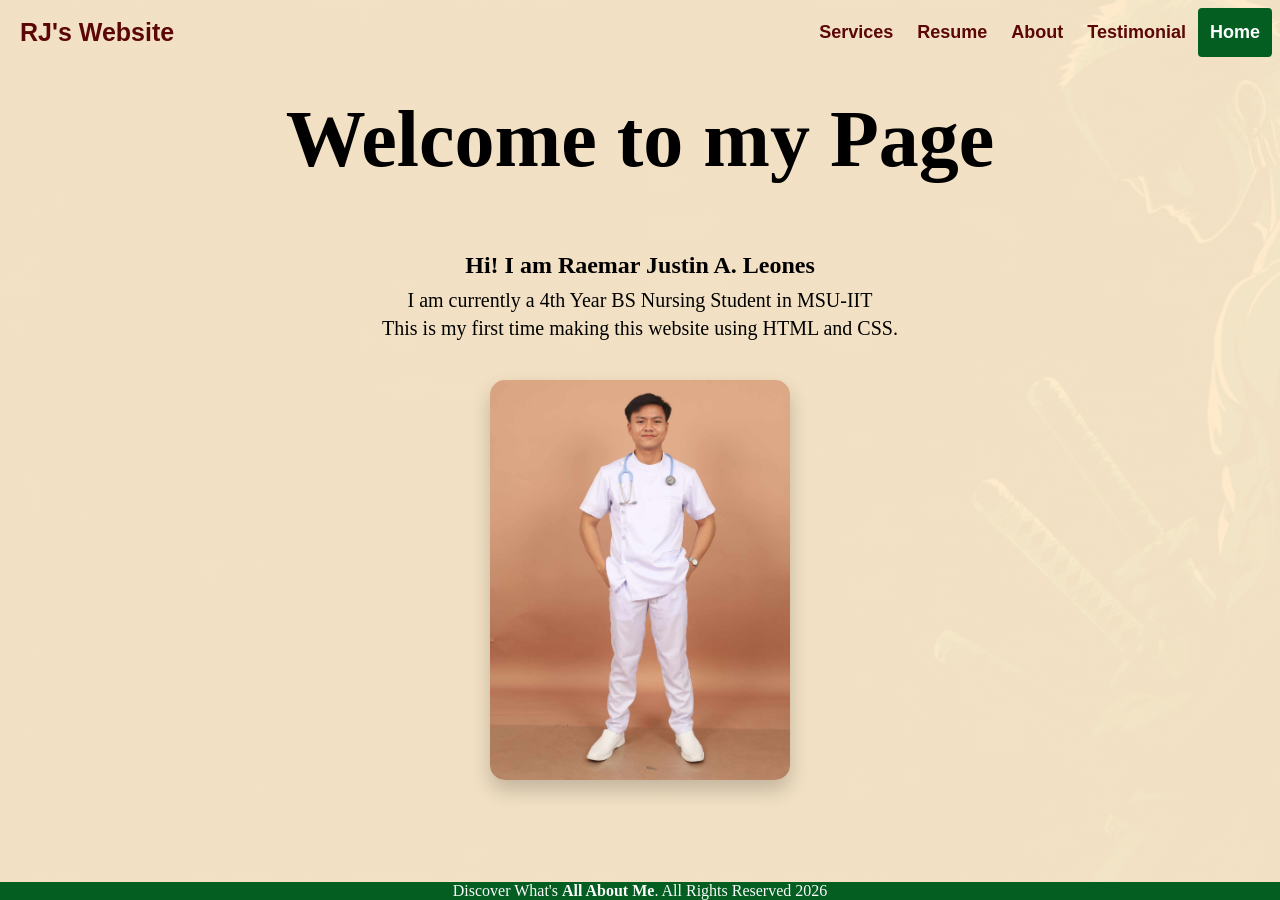
<file: index.html>
<head>
    <title>Raemar's Website </title>
    <link rel="stylesheet" type="text/css" href="style.css" media="screen">
    </head>
    
    
    <body data-new-gr-c-s-check-loaded="14.1195.0" data-gr-ext-installed="">
        <header>
            <div class="header">
                <div class="header-Center">
                    <a href="index.html" class="logo">RJ's Website</a>
                </div>
            <div class="header-Right">
                <a href="services.html">Services</a>
                <a href="resume.html">Resume</a>
                <a href="about.html">About</a>
                 <a href="testimonials.html">Testimonial</a>
                <a class="active" href="index.html">Home</a>
            </div>
        </div>
    
        </header>
    
        <section style="text-align: center; padding: 20px;">

    <h1>Welcome to my Page</h1>

    <h2 style="margin-bottom: 10px;">Hi! I am Raemar Justin A. Leones</h2>

    <p style="font-size: 20px; font-family: 'Times New Roman', serif; margin: 5px 0;">
        I am currently a 4th Year BS Nursing Student in MSU-IIT
    </p>

    <p style="font-size: 20px; font-family: 'Times New Roman', serif; margin: 5px 0 40px 0;">
        This is my first time making this website using HTML and CSS.
    </p>

    <img src="PHOTOS/PHOTO1.jpg" alt="Raemar Justin" 
         style="width: 300px; height: 400px; object-fit: cover; border-radius: 15px; box-shadow: 0 10px 20px rgba(0,0,0,0.2); transition: transform 0.3s ease;"
         onmouseover="this.style.transform='scale(1.05)'"
         onmouseout="this.style.transform='scale(1)'">

</section>
               <br>
               <br>
               <br>
               <br>
        <footer class="">
            <div class="footer"> 
                Discover What's <strong><span>All About Me</span></strong>. All Rights Reserved 2026
            </div>
        </footer>
    
    
    
    </body>
</file>
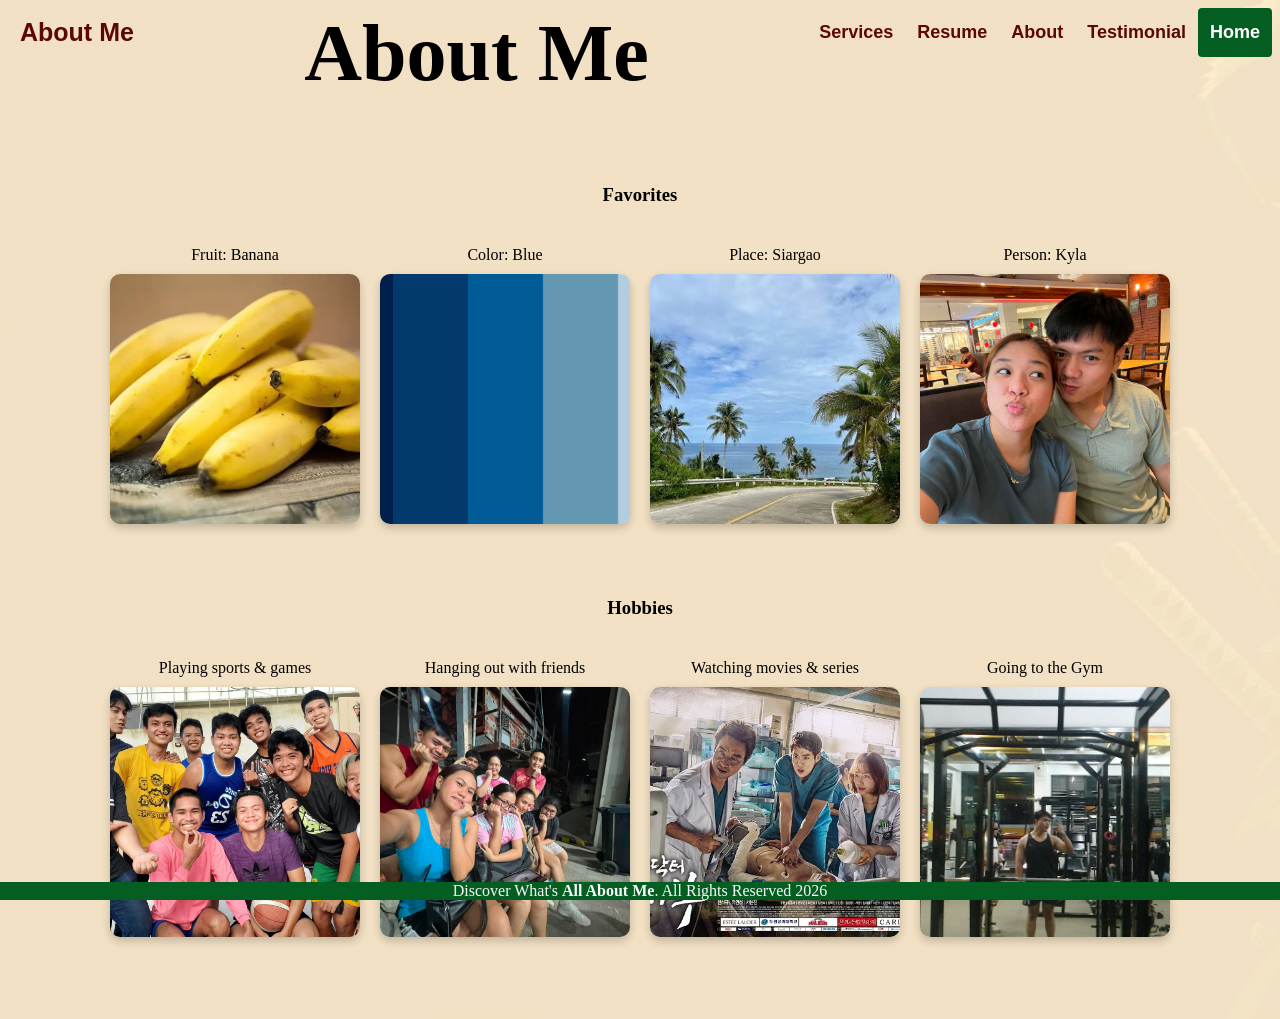
<file: about.html>
<head>
    <title>Raemar's Website </title>
    <link rel="stylesheet" type="text/css" href="style.css" media="screen">
    </head>
    
    
    <body data-new-gr-c-s-check-loaded="14.1195.0" data-gr-ext-installed="">
        <header>
            <div class="header">
                <div class="header-Left">
                    <a href="index.html" class="logo">About Me</a>
                </div>
             <div class="header-Right">
                 <a href="services.html">Services</a>
                <a href="resume.html">Resume</a>
                <a href="about.html">About</a>
                 <a href="testimonials.html">Testimonial</a>
                <a class="active" href="index.html">Home</a>
            </div>
        </div>
    
        </header> 
    
        <section>
               <h1>About Me</h1>
              <ul style="list-style-type: none; padding: 0; display: flex; justify-content: center; gap: 20px; flex-wrap: wrap;">
                <h3 style="width: 100%; text-align: center; margin-bottom: 20px;">Favorites</h3>
                
                <li style="text-align: center;">
                    Fruit: Banana
                    <br>
                    <img src="PHOTOS/PHOTO6.webp" alt="Banana" 
                         style="width:250px; height:250px; object-fit: cover; border-radius: 10px; box-shadow: 0 4px 8px rgba(0,0,0,0.2); transition: transform 0.3s ease; margin-top: 10px;"
                         onmouseover="this.style.transform='scale(1.1)'"
                         onmouseout="this.style.transform='scale(1)'">
                </li>
                
                <li style="text-align: center;">
                    Color: Blue
                    <br>
                    <img src="PHOTOS/PHOTO7.png" alt="Blue" 
                         style="width:250px; height:250px; object-fit: cover; border-radius: 10px; box-shadow: 0 4px 8px rgba(0,0,0,0.2); transition: transform 0.3s ease; margin-top: 10px;"
                         onmouseover="this.style.transform='scale(1.1)'"
                         onmouseout="this.style.transform='scale(1)'">
                </li>
                
                <li style="text-align: center;">
                    Place: Siargao
                    <br>
                    <img src="PHOTOS/PHOTO8.jfif" alt="Siargao" 
                         style="width:250px; height:250px; object-fit: cover; border-radius: 10px; box-shadow: 0 4px 8px rgba(0,0,0,0.2); transition: transform 0.3s ease; margin-top: 10px;"
                         onmouseover="this.style.transform='scale(1.1)'"
                         onmouseout="this.style.transform='scale(1)'">
                </li>
                
                <li style="text-align: center;">
                    Person: Kyla
                    <br>
                    <img src="PHOTOS/PHOTO12.jfif" alt="Kyla" 
                         style="width:250px; height:250px; object-fit: cover; border-radius: 10px; box-shadow: 0 4px 8px rgba(0,0,0,0.2); transition: transform 0.3s ease; margin-top: 10px;"
                         onmouseover="this.style.transform='scale(1.1)'"
                         onmouseout="this.style.transform='scale(1)'">
                </li>
            </ul>

            <ul style="list-style-type: none; padding: 0; display: flex; justify-content: center; gap: 20px; flex-wrap: wrap; margin-top: 50px;">
                <h3 style="width: 100%; text-align: center; margin-bottom: 20px;">Hobbies</h3>
                
                <li style="text-align: center;">
                    Playing sports & games
                    <br>
                    <img src="PHOTOS/PHOTO9.png" alt="Playing sports and games" 
                         style="width:250px; height:250px; object-fit: cover; border-radius: 10px; box-shadow: 0 4px 8px rgba(0,0,0,0.2); transition: transform 0.3s ease; margin-top: 10px;"
                         onmouseover="this.style.transform='scale(1.1)'"
                         onmouseout="this.style.transform='scale(1)'">
                </li>
                
                <li style="text-align: center;">
                    Hanging out with friends
                    <br>
                    <img src="PHOTOS/PHOTO10.jfif" alt="Hanging out with friends" 
                         style="width:250px; height:250px; object-fit: cover; border-radius: 10px; box-shadow: 0 4px 8px rgba(0,0,0,0.2); transition: transform 0.3s ease; margin-top: 10px;"
                         onmouseover="this.style.transform='scale(1.1)'"
                         onmouseout="this.style.transform='scale(1)'">
                </li>
                
                <li style="text-align: center;">
                    Watching movies & series
                    <br>
                    <img src="PHOTOS/PHOTO11.jpg" alt="Watching movies and series" 
                         style="width:250px; height:250px; object-fit: cover; border-radius: 10px; box-shadow: 0 4px 8px rgba(0,0,0,0.2); transition: transform 0.3s ease; margin-top: 10px;"
                         onmouseover="this.style.transform='scale(1.1)'"
                         onmouseout="this.style.transform='scale(1)'">
                </li>
                
                <li style="text-align: center;">
                    Going to the Gym
                    <br>
                    <img src="PHOTOS/PHOTO13.jfif" alt="Going to the Gym" 
                         style="width:250px; height:250px; object-fit: cover; border-radius: 10px; box-shadow: 0 4px 8px rgba(0,0,0,0.2); transition: transform 0.3s ease; margin-top: 10px;"
                         onmouseover="this.style.transform='scale(1.1)'"
                         onmouseout="this.style.transform='scale(1)'">
                </li>
            </ul>
               <br>
               <br>
               <br>
        </section>
    
        <footer class="">
            <div class="footer"> 
                Discover What's <strong><span>All About Me</span></strong>. All Rights Reserved 2026
            </div>
        </footer>
    
    
    
    </body>
</file>
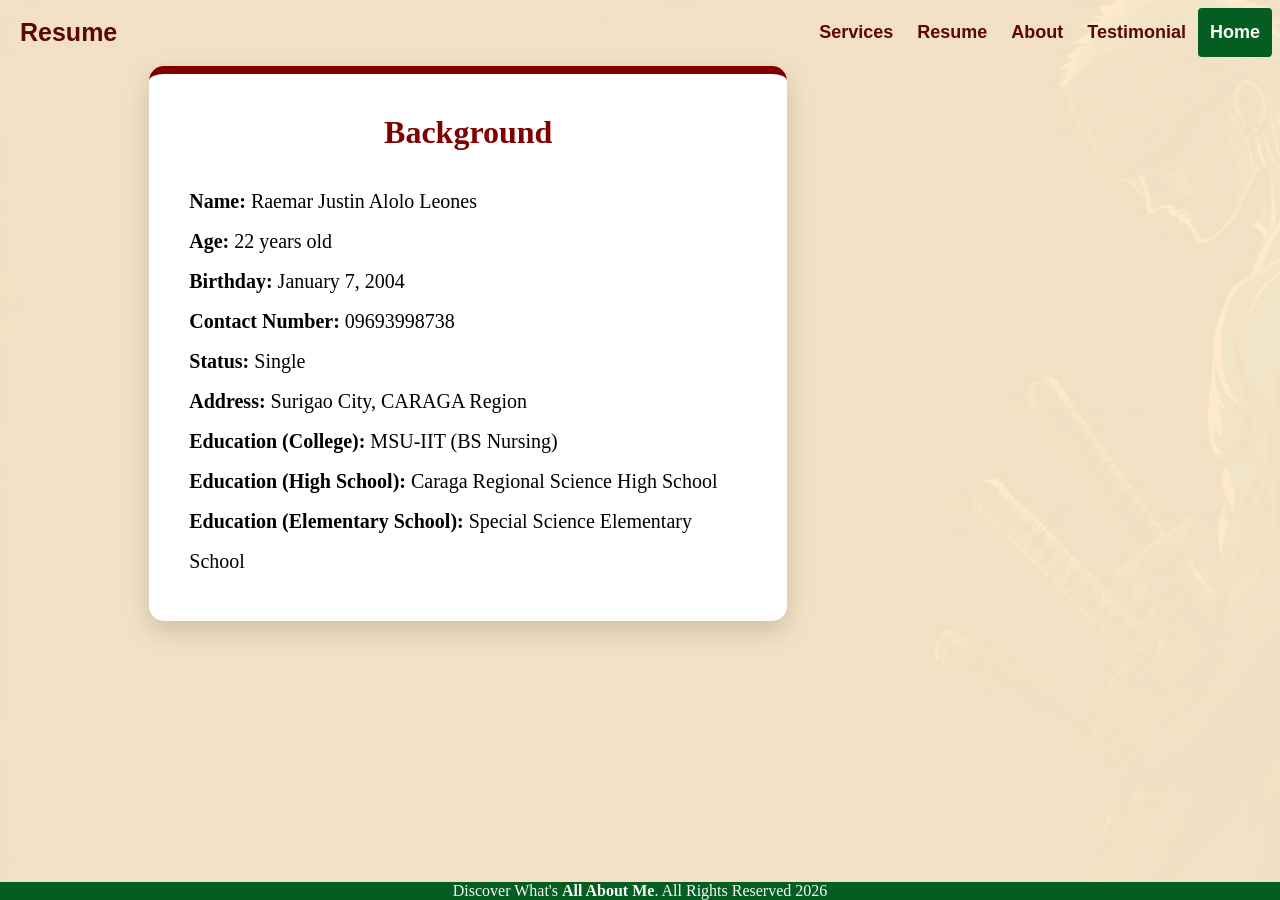
<file: resume.html>
<head>
    <title>Raemar's Website </title>
    <link rel="stylesheet" type="text/css" href="style.css" media="screen">
    </head>
    
    
    <body data-new-gr-c-s-check-loaded="14.1195.0" data-gr-ext-installed="">
        <header>
            <div class="header">
                <div class="header-Left">
                    <a href="index.html" class="logo">Resume</a>
                </div>
             <div class="header-Right">
                 <a href="services.html">Services</a>
                <a href="resume.html">Resume</a>
                <a href="about.html">About</a>
                 <a href="testimonials.html">Testimonial</a>
                <a class="active" href="index.html">Home</a>
            </div>
        </div>
    
        </header>
    
        <section style="display: flex; justify-content: center; align-items: center; min-height: 70vh; padding: 20px;">

    <div style="background-color: white; padding: 40px; border-radius: 15px; box-shadow: 0 10px 25px rgba(0,0,0,0.15); width: 100%; max-width: 600px; border-top: 8px solid #800000;">

        <h2 style="color: #800000; text-align: center; margin-top: 0; margin-bottom: 30px; font-size: 32px;">
            Background
        </h2>

        <ul style="list-style-type: none; padding: 0; margin: 0; font-size: 20px; line-height: 2;">
            <li><strong>Name:</strong> Raemar Justin Alolo Leones</li>
            <li><strong>Age:</strong> 22 years old</li>
            <li><strong>Birthday:</strong> January 7, 2004</li>
            <li><strong>Contact Number:</strong> 09693998738</li>
            <li><strong>Status:</strong> Single</li>
            <li><strong>Address:</strong> Surigao City, CARAGA Region</li>
            <li><strong>Education (College):</strong> MSU-IIT (BS Nursing)</li>
            <li><strong>Education (High School):</strong> Caraga Regional Science High School</li>
            <li><strong>Education (Elementary School):</strong> Special Science Elementary School</li>
        </ul>

    </div>
                <br>
                <br>
                <br>
              
        </section>
    
        <footer class="">
            <div class="footer"> 
                Discover What's <strong><span>All About Me</span></strong>. All Rights Reserved 2026
            </div>
        </footer>
    
    
    
    </body>
</file>
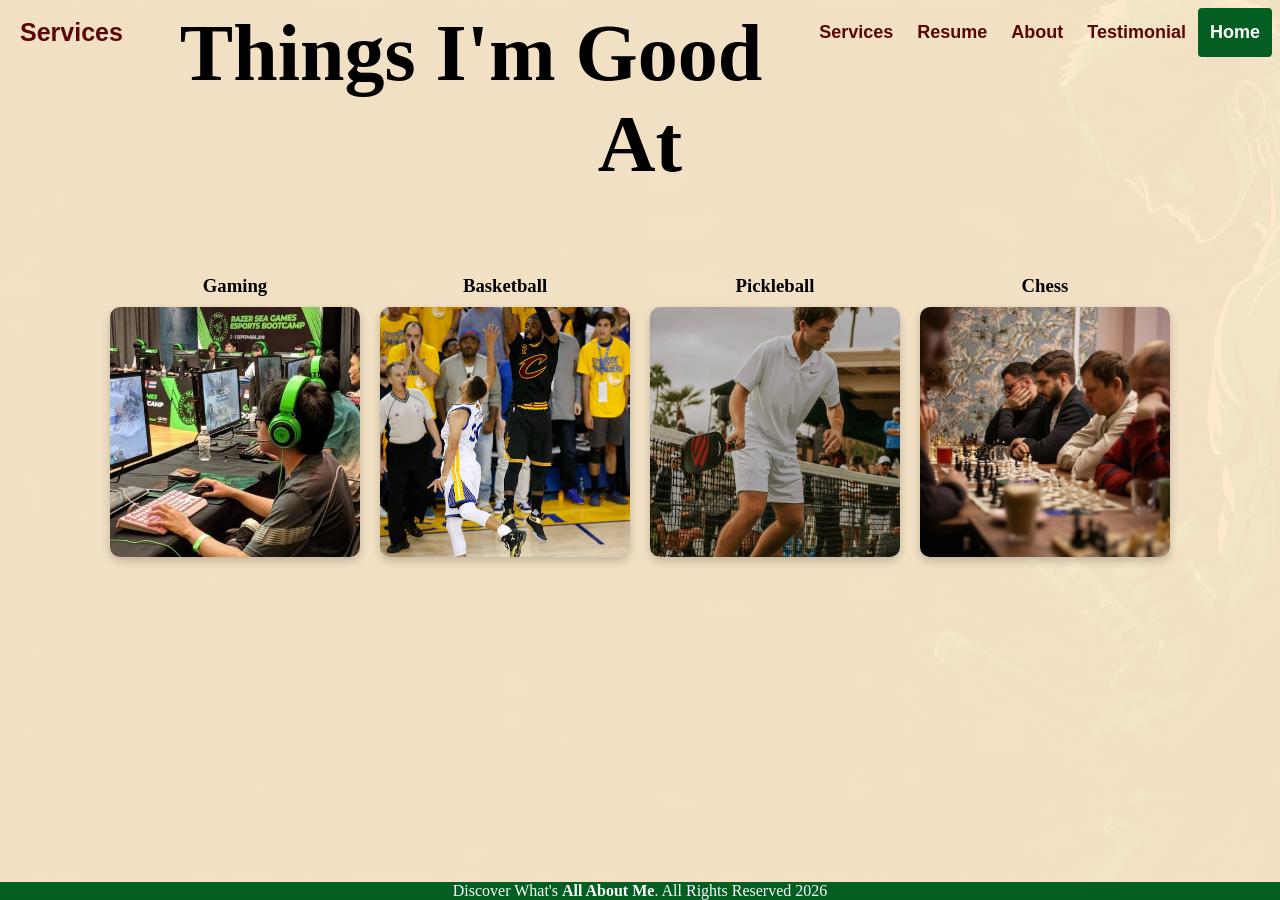
<file: services.html>
<head>
    <title>Raemar's Website </title>
    <link rel="stylesheet" type="text/css" href="style.css" media="screen">
    </head>
    
    
    <body data-new-gr-c-s-check-loaded="14.1195.0" data-gr-ext-installed="">
        <header>
            <div class="header">
                <div class="header-Left">
                    <a href="index.html" class="logo">Services</a>
                </div>
          <div class="header-Right">
               <a href="services.html">Services</a>
                <a href="resume.html">Resume</a>
                <a href="about.html">About</a>
                 <a href="testimonials.html">Testimonial</a>
                <a class="active" href="index.html">Home</a>
            </div>
        </div>
    
        </header>
    
        <section>
            <h1>Things I'm Good At</h1>
            
            <ul style="list-style-type: none; padding: 0; display: flex; justify-content: center; gap: 20px; flex-wrap: wrap;">
                
                <li style="text-align: center;">
                    <h3 style="margin-bottom: 10px;">Gaming</h3>
                    <img src="PHOTOS/PHOTO2.jfif" alt="Playing Dota 2" 
                        style="width:250px; height:250px; object-fit: cover; border-radius: 10px; box-shadow: 0 4px 8px rgba(0,0,0,0.2); transition: transform 0.3s ease;"
                        onmouseover="this.style.transform='scale(1.1)'"
                        onmouseout="this.style.transform='scale(1)'">
                </li>
                
                <li style="text-align: center;">
                    <h3 style="margin-bottom: 10px;">Basketball</h3>
                    <img src="PHOTOS/PHOTO3.jfif" alt="Kyrie My Idol" 
                        style="width:250px; height:250px; object-fit: cover; border-radius: 10px; box-shadow: 0 4px 8px rgba(0,0,0,0.2); transition: transform 0.3s ease;"
                        onmouseover="this.style.transform='scale(1.1)'"
                        onmouseout="this.style.transform='scale(1)'">
                </li>
                
                <li style="text-align: center;">
                    <h3 style="margin-bottom: 10px;">Pickleball</h3>
                    <img src="PHOTOS/PHOTO4.png" 
                        style="width:250px; height:250px; object-fit: cover; border-radius: 10px; box-shadow: 0 4px 8px rgba(0,0,0,0.2); transition: transform 0.3s ease;"
                        onmouseover="this.style.transform='scale(1.1)'"
                        onmouseout="this.style.transform='scale(1)'">
                </li>
                
                <li style="text-align: center;">
                    <h3 style="margin-bottom: 10px;">Chess</h3>
                    <img src="PHOTOS/PHOTO5.webp" 
                        style="width:250px; height:250px; object-fit: cover; border-radius: 10px; box-shadow: 0 4px 8px rgba(0,0,0,0.2); transition: transform 0.3s ease;"
                        onmouseover="this.style.transform='scale(1.1)'"
                        onmouseout="this.style.transform='scale(1)'">
                </li>
                </ul>
                <br>
                <br>
        </section>
        
    
        <footer class="">
            <div class="footer"> 
                Discover What's <strong><span>All About Me</span></strong>. All Rights Reserved 2026
            </div>
        </footer>
    
    
    
    </body>
</file>
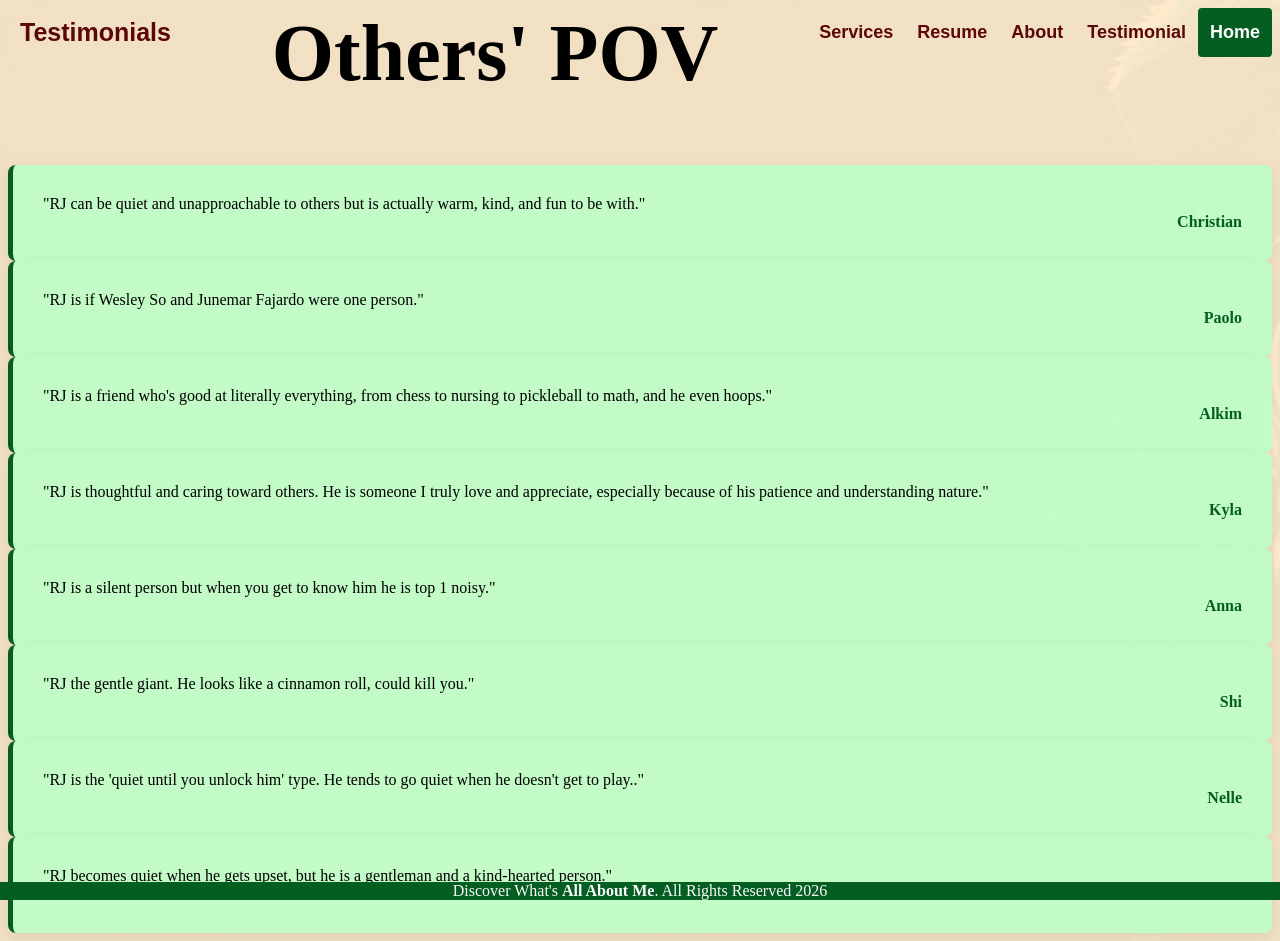
<file: testimonials.html>
<head>
    <title>Raemar's Website </title>
    <link rel="stylesheet" type="text/css" href="style.css" media="screen">
    </head>
    
    
    <body data-new-gr-c-s-check-loaded="14.1195.0" data-gr-ext-installed="">
        <header>
            <div class="header">
                <div class="header-Left">
                    <a href="index.html" class="logo">Testimonials</a>
                </div>
             <div class="header-Right">
                <a href="services.html">Services</a>
                <a href="resume.html">Resume</a>
                <a href="about.html">About</a>
                 <a href="testimonials.html">Testimonial</a>
                <a class="active" href="index.html">Home</a>
            </div>
        </div>
    
        </header>
    
        <section>
               <h1>Others' POV</h1>
                 <div class="quote-card">
                        <div class="quote">
                            "RJ can be quiet and unapproachable to others but is actually warm, kind, and fun to be with."
                        </div>
                        <div class="author">
                            Christian
                        </div>
                </div>
                 <div class="quote-card">
                        <div class="quote">
                            "RJ is if Wesley So and Junemar Fajardo were one person."
                        </div>
                        <div class="author">
                            Paolo
                        </div>
                </div>
                 <div class="quote-card">
                        <div class="quote">
                            "RJ is a friend who's good at literally everything, from chess to nursing to pickleball to math, and he even hoops."
                        </div>
                        <div class="author">
                            Alkim
                        </div>
                </div>
                 <div class="quote-card">
                        <div class="quote">
                            "RJ is thoughtful and caring toward others. He is someone I truly love and appreciate, especially because of his patience and understanding nature."
                        </div>
                        <div class="author">
                            Kyla
                        </div>
                </div>
                <div class="quote-card">
                        <div class="quote">
                            "RJ is a silent person but when you get to know him he is top 1 noisy."
                        </div>
                        <div class="author">
                            Anna
                        </div>
                </div>
                <div class="quote-card">
                        <div class="quote">
                            "RJ the gentle giant. He looks like a cinnamon roll, could kill you."
                        </div>
                        <div class="author">
                            Shi
                        </div>
                </div>
                <div class="quote-card">
                        <div class="quote">
                            "RJ is the 'quiet until you unlock him' type. He tends to go quiet when he doesn't get to play.."
                        </div>
                        <div class="author">
                            Nelle
                        </div>
                </div>
                <div class="quote-card">
                        <div class="quote">
                            "RJ becomes quiet when he gets upset, but he is a gentleman and a kind-hearted person."
                        </div>
                        <div class="author">
                            Nikki
                        </div>
                   
        </section>
    
          <footer class="">
            <div class="footer"> 
                Discover What's <strong><span>All About Me</span></strong>. All Rights Reserved 2026
            </div>
        </footer>
    
    
    
    </body>
</file>
<file: style.css>
body{
    background-image: linear-gradient(rgba(255, 235, 205, 0.85), rgba(255, 235, 205, 0.85)), url("PHOTOS/PHOTO14.png");
    background-color: blanchedalmond;
    background-repeat: no-repeat;
    background-size: cover;
}
h1{
    color: rgb(60, 179, 113), blue;
    text-align: center;
    font-family: Cambria, Cochin, Georgia, Times, 'Times New Roman', serif;
    font-size: 80px;
}
h2{}
    color: rgb(37, 21, 162), blue;
    text-align: center;
    font-family: Cambria, Cochin, Georgia, Times, 'Times New Roman', serif;
    font-size: 30px;

.header {
    overflow: hidden;
    background-color: rgb(43, 108, 24);
    /*padding: 20px 10px;*/
  }
  
  .header img{
    height: 50px;
    width: 50px;
  }
  
  
  /* Style the header links */
  .header a {
    float: left;
    color: rgb(91, 7, 7);
    text-align: center;
    padding: 12px;
    text-decoration: none;
    font-size: 18px;
    line-height: 25px;
    border-radius: 4px;
    font-family: Arial, Helvetica, sans-serif;
    font-weight: bold;
  }
  
  /* Style the logo link (notice that we set the same value of line-height and font-size to prevent the header to increase when the font gets bigger */
  .header a.logo {
    font-size: 25px;
    font-weight: bold;
    font-family: Arial, Helvetica, sans-serif;
  }
  
  /* Change the background color on mouse-over */
  .header a:hover {
    background-color: rgb(87, 23, 23);
    color: White;
  }
  
  .header a.active {
    background-color: rgb(4, 93, 33);
    color: white;
  }
  
  /* Float the link section to the right */
  .header-Right {
    float: right;
  }

  .footer{
    position:fixed;
    left: 0;
    bottom: 0;
    width: 100%;
    background-color: rgb(4, 93, 33);
    color: rgb(250, 251, 250);
    text-align: center;
  }
  #content{
    color: rgb(0, 8, 121);
    text-align: justify;
    font-family: Cambria, Cochin, Georgia, Times, 'Times New Roman', serif;
    font-size: 75px;
  }

 /* Navigation transition */
.header a {
    transition: 0.3s ease;
}

.header a:hover {
    background-color: rgb(87, 23, 23);
    color: white;
    transform: scale(1.1);
}
body {
    animation: fadeIn 0.8s ease-in;
}

@keyframes fadeIn {
    from {
        opacity: 0;
    }
    to {
        opacity: 1;
    }
}

.quotes-container {
    max-width: 1000px;
    margin: auto;
}

.quote-card {
    background: #c1fcc6fa;
    padding: 30px;
    border-left: 5px solid rgb(4, 93, 33);
    border-radius: 8px;
    box-shadow: 0 5px 15px rgba(0, 0, 0, 0.08);
    transition: transform 0.3s ease;
}

.quote-card:hover {
    transform: translateY(-5px);
}

.author {
    font-weight: bold;
    color: rgb(4, 93, 33);
    text-align: right;
}
</file>
